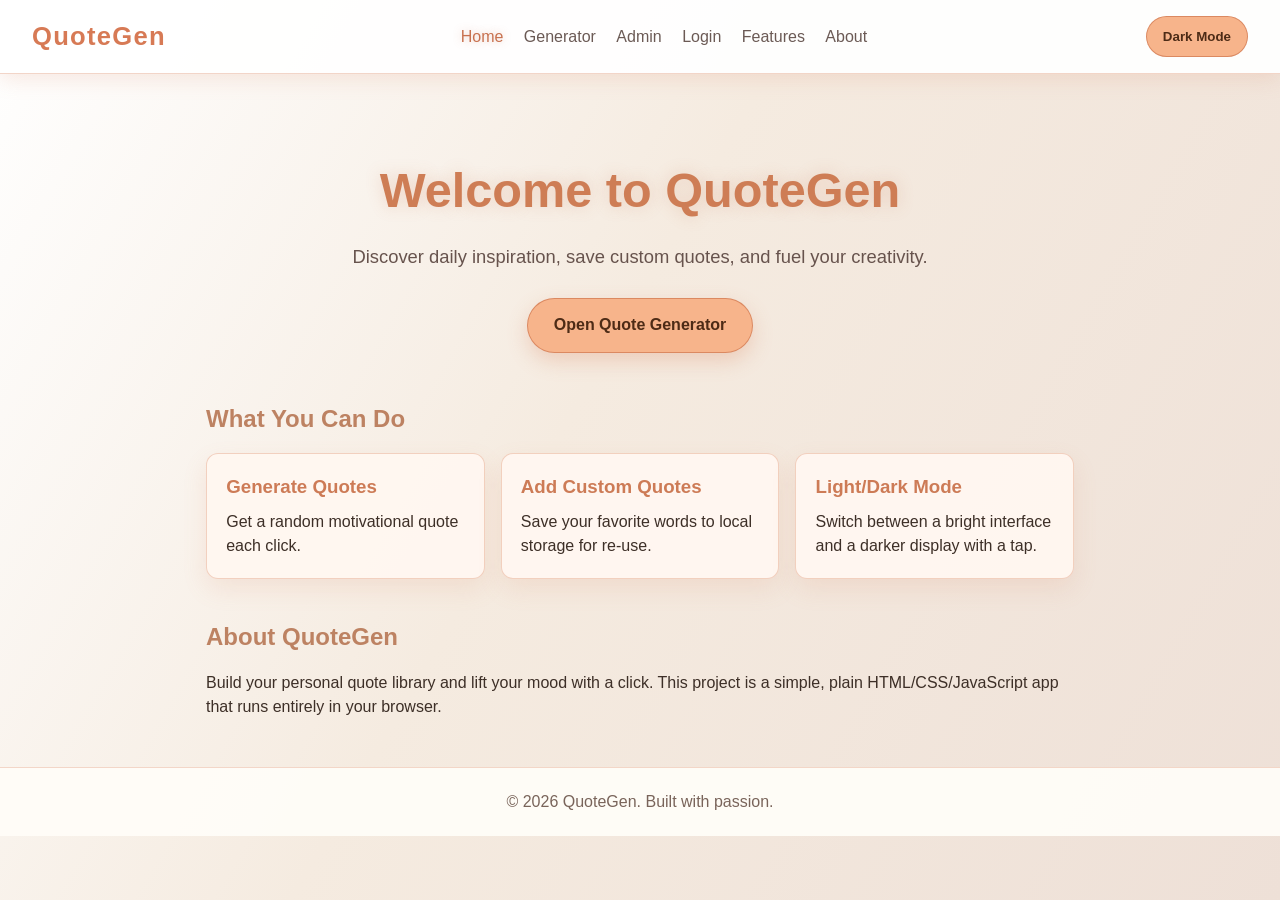
<file: index.html>
<!DOCTYPE html>
<html lang="en">
<head>
    <meta charset="UTF-8">
    <meta name="viewport" content="width=device-width, initial-scale=1.0">
    <title>QuoteGen Home</title>
    <link rel="stylesheet" href="QGHPage.css">
</head>
<body>
    <header class="site-header">
        <div class="logo">QuoteGen</div>
        <nav class="main-nav">
            <a href="index.html" class="active">Home</a>
            <a href="QGPage1.html">Generator</a>
            <a href="admin.html">Admin</a>
            <a href="login.html">Login</a>
            <a href="#features">Features</a>
            <a href="#about">About</a>
        </nav>
        <button id="themeToggle" class="theme-toggle" type="button">Dark Mode</button>
    </header>

    <main>
        <section class="hero">
            <h1>Welcome to QuoteGen</h1>
            <p>Discover daily inspiration, save custom quotes, and fuel your creativity.</p>
            <a class="cta" href="QGPage1.html">Open Quote Generator</a>
        </section>

        <section class="user-summary" id="userSummary"></section>

        <section id="features" class="features">
            <h2>What You Can Do</h2>
            <div class="feature-grid">
                <article>
                    <h3>Generate Quotes</h3>
                    <p>Get a random motivational quote each click.</p>
                </article>
                <article>
                    <h3>Add Custom Quotes</h3>
                    <p>Save your favorite words to local storage for re-use.</p>
                </article>
                <article>
                    <h3>Light/Dark Mode</h3>
                    <p>Switch between a bright interface and a darker display with a tap.</p>
                </article>
            </div>
        </section>

        <section id="about" class="about">
            <h2>About QuoteGen</h2>
            <p>Build your personal quote library and lift your mood with a click. This project is a simple, plain HTML/CSS/JavaScript app that runs entirely in your browser.</p>
        </section>
    </main>

    <footer class="site-footer">
        <p>© 2026 QuoteGen. Built with passion.</p>
    </footer>
    <script src="site.js"></script>
    <script>
        const userSummary = document.getElementById('userSummary');
        const currentUser = getCurrentUser();

        if (currentUser) {
            userSummary.innerHTML = `
                <div class="user-card">
                    <h2>Welcome back, ${escapeHtml(currentUser.displayName || currentUser.username)}</h2>
                    <p>Current streak: <strong>${currentUser.streakDays}</strong> day(s)</p>
                    <p>Today's uses: <strong>${currentUser.dailyUsageCount}</strong></p>
                    <p>Custom quotes saved: <strong>${currentUser.quotes.length}</strong></p>
                </div>
            `;
        }
    </script>
</body>
</html>
</file>
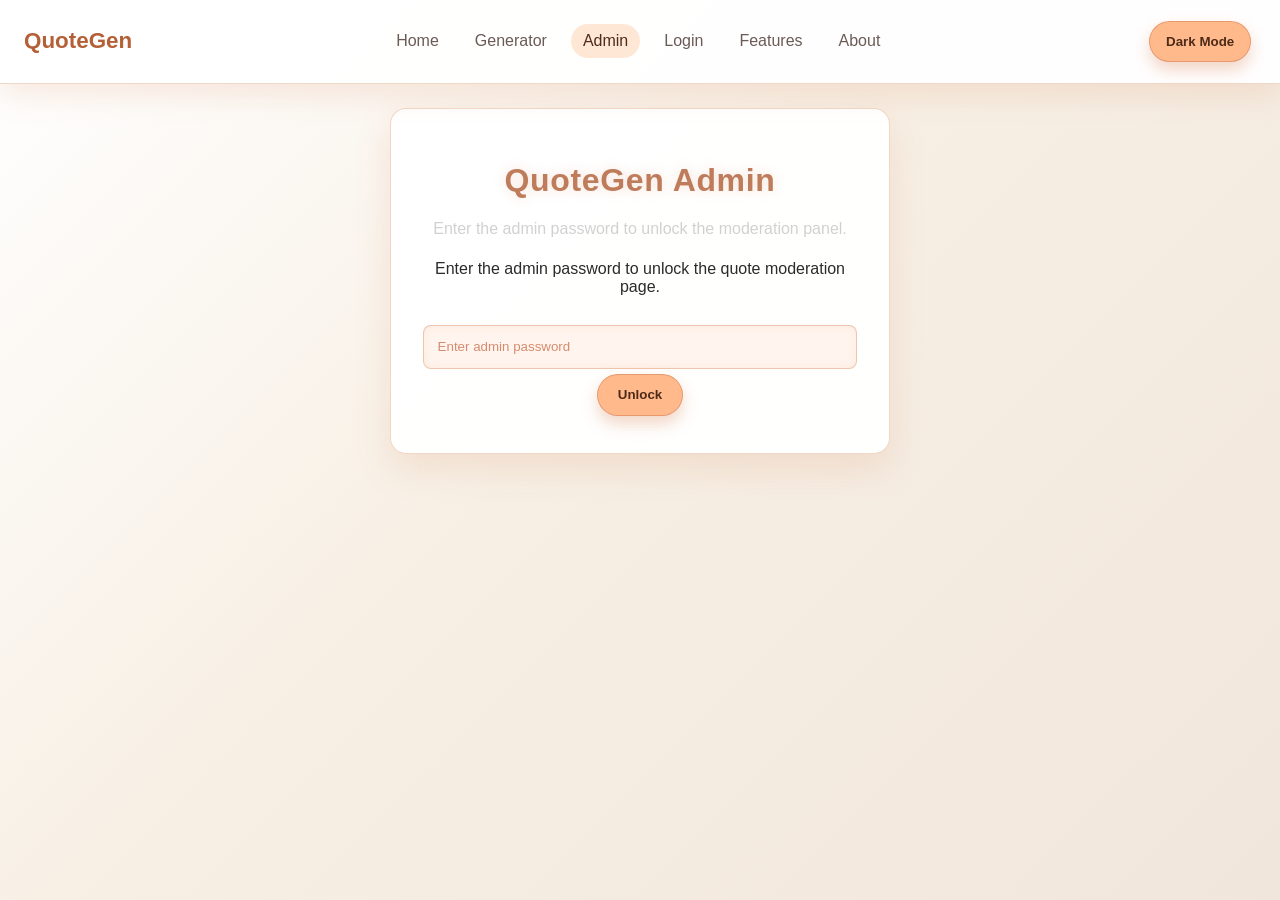
<file: admin.html>
<!DOCTYPE html>
<html lang="en">
<head>
    <meta charset="UTF-8">
    <meta name="viewport" content="width=device-width, initial-scale=1.0">
    <title>QuoteGen Admin</title>
    <link rel="stylesheet" href="QGPage1.css">
</head>
<body>
    <header class="site-header">
        <div class="logo">QuoteGen</div>
        <nav class="main-nav">
            <a href="index.html">Home</a>
            <a href="QGPage1.html">Generator</a>
            <a href="admin.html" class="active">Admin</a>
            <a href="login.html">Login</a>
            <a href="#features">Features</a>
            <a href="#about">About</a>
        </nav>
        <button id="themeToggle" class="theme-toggle" type="button">Dark Mode</button>
    </header>

    <div class="container">
        <h1>QuoteGen Admin</h1>
        <div id="adminNotification" class="notification hidden"></div>
        <div id="adminStatus" class="login-status"></div>

        <div id="adminLock" class="admin-lock">
            <p>Enter the admin password to unlock the quote moderation page.</p>
            <input type="password" id="adminPassword" placeholder="Enter admin password">
            <button id="unlockBtn">Unlock</button>
        </div>

        <div id="adminPanel" class="admin-panel hidden">
            <h2>All User Quotes</h2>
            <p>Only authorized users may view and delete quotes added by any registered user.</p>
            <div class="quote-dashboard admin-dashboard">
                <table class="quote-table public-table">
                    <thead>
                        <tr>
                            <th>Quote</th>
                            <th>Author</th>
                            <th>Words</th>
                            <th>Added</th>
                            <th>Actions</th>
                        </tr>
                    </thead>
                    <tbody id="adminQuoteBody"></tbody>
                </table>
            </div>
        </div>
    </div>

    <script src="site.js"></script>
    <script>
        const ADMIN_PASSWORD = '12345678';
        const adminPasswordInput = document.getElementById('adminPassword');
        const unlockBtn = document.getElementById('unlockBtn');
        const adminStatus = document.getElementById('adminStatus');
        const adminNotification = document.getElementById('adminNotification');
        const adminLock = document.getElementById('adminLock');
        const adminPanel = document.getElementById('adminPanel');
        const adminQuoteBody = document.getElementById('adminQuoteBody');

        function isAdminUnlocked() {
            return sessionStorage.getItem('quoteGenAdminUnlocked') === 'true';
        }

        function showAdminNotification(notification) {
            if (!notification) {
                adminNotification.classList.add('hidden');
                adminNotification.innerHTML = '';
                return;
            }

            adminNotification.classList.remove('hidden');
            adminNotification.innerHTML = `New community quote added by <strong>${escapeHtml(notification.author)}</strong>: "${escapeHtml(notification.text)}"`;
            markAdminQuoteNotificationSeen();
        }

        function renderAdminNotification() {
            const notification = getAdminQuoteNotification();
            if (notification && notification.addedAt && isAdminQuoteNotificationNew()) {
                showAdminNotification(notification);
            } else {
                showAdminNotification(null);
            }
        }

        function registerAdminNotificationWatcher() {
            registerAdminNotificationListener(() => {
                renderAdminNotification();
                if (isAdminUnlocked()) {
                    renderAdminPage();
                }
            });
        }

        function setAdminUnlocked(value) {
            sessionStorage.setItem('quoteGenAdminUnlocked', value ? 'true' : 'false');
        }

        function showAdminStatus(message, isError = false) {
            adminStatus.innerHTML = `<p>${escapeHtml(message)}</p>`;
            adminStatus.style.color = isError ? '#ff8a8a' : '#d1d1d1';
        }

        function renderAdminPage() {
            if (isAdminUnlocked()) {
                adminLock.classList.add('hidden');
                adminPanel.classList.remove('hidden');
                showAdminStatus('Admin unlocked. You may delete community quotes below.');
                renderAdminQuoteTable();
            } else {
                adminLock.classList.remove('hidden');
                adminPanel.classList.add('hidden');
                showAdminStatus('Enter the admin password to unlock the moderation panel.');
            }
        }

        function getAllQuotesWithSource() {
            const users = getUsers();
            const communityQuotes = getCommunityQuotes();
            const quoteRows = [];
            const seenKeys = new Set();

            communityQuotes.forEach((quote, index) => {
                const key = `${quote.username}|${quote.text}|${quote.addedAt}`;
                seenKeys.add(key);
                quoteRows.push({
                    type: 'community',
                    username: quote.username,
                    displayName: quote.author,
                    text: quote.text,
                    wordCount: quote.wordCount,
                    addedAt: quote.addedAt,
                    index
                });
            });

            Object.values(users).forEach((user) => {
                if (!Array.isArray(user.quotes)) return;

                user.quotes.forEach((quote, index) => {
                    const key = `${user.username}|${quote.text}|${quote.addedAt}`;
                    if (seenKeys.has(key)) return;
                    seenKeys.add(key);
                    quoteRows.push({
                        type: 'user',
                        username: user.username,
                        displayName: user.displayName,
                        text: quote.text,
                        wordCount: quote.wordCount,
                        addedAt: quote.addedAt,
                        index
                    });
                });
            });

            let legacyQuotes = [];
            try {
                legacyQuotes = JSON.parse(localStorage.getItem('quotes')) || [];
            } catch (error) {
                legacyQuotes = [];
            }

            legacyQuotes.forEach((text, legacyIndex) => {
                const key = `legacy|${text}|${legacyIndex}`;
                if (seenKeys.has(key)) return;
                quoteRows.push({
                    type: 'legacy',
                    username: 'unknown',
                    displayName: 'Unknown',
                    text,
                    wordCount: String(text).split(/\s+/).filter(Boolean).length,
                    addedAt: '',
                    legacyIndex
                });
            });

            return quoteRows.sort((a, b) => {
                if (!a.addedAt) return 1;
                if (!b.addedAt) return -1;
                return new Date(b.addedAt) - new Date(a.addedAt);
            });
        }

        function renderAdminQuoteTable() {
            const quotes = getAllQuotesWithSource();
            adminQuoteBody.innerHTML = '';

            if (quotes.length === 0) {
                const row = document.createElement('tr');
                row.innerHTML = `<td colspan="5">No community quotes are currently stored.</td>`;
                adminQuoteBody.appendChild(row);
                return;
            }

            quotes.forEach((quote) => {
                const row = document.createElement('tr');
                row.dataset.username = quote.username;
                row.dataset.quoteIndex = quote.index;
                row.dataset.type = quote.type;
                if (quote.type === 'legacy') {
                    row.dataset.legacyIndex = quote.legacyIndex;
                }
                row.innerHTML = `
                    <td>${escapeHtml(quote.text)}</td>
                    <td>${escapeHtml(quote.displayName || quote.username)}</td>
                    <td>${quote.wordCount}</td>
                    <td>${formatShortDate(quote.addedAt)}</td>
                    <td><button class="delete-quote-btn" data-type="${quote.type}" data-username="${escapeHtml(quote.username)}" data-index="${quote.index}" data-legacy-index="${quote.legacyIndex || ''}">Delete</button></td>
                `;
                adminQuoteBody.appendChild(row);
            });

            document.querySelectorAll('.delete-quote-btn').forEach((button) => {
                button.addEventListener('click', function () {
                    deleteQuote(
                        this.dataset.username,
                        Number(this.dataset.index),
                        this.dataset.type,
                        this.dataset.legacyIndex !== undefined && this.dataset.legacyIndex !== '' ? Number(this.dataset.legacyIndex) : null
                    );
                });
            });
        }

        function deleteQuote(username, quoteIndex, quoteType, legacyIndex) {
            if (quoteType === 'legacy') {
                let legacyQuotes = [];
                try {
                    legacyQuotes = JSON.parse(localStorage.getItem('quotes')) || [];
                } catch (error) {
                    legacyQuotes = [];
                }

                if (legacyIndex === null || legacyIndex === undefined || !legacyQuotes[legacyIndex]) {
                    showAdminStatus('Unable to delete that legacy quote.', true);
                    return;
                }

                legacyQuotes.splice(legacyIndex, 1);
                localStorage.setItem('quotes', JSON.stringify(legacyQuotes));
                renderAdminQuoteTable();
                showAdminStatus('Legacy quote deleted successfully.');
                return;
            }

            const user = getUser(username);
            if (!user || !Array.isArray(user.quotes) || !user.quotes[quoteIndex]) {
                showAdminStatus('Unable to delete that quote. It may already be removed.', true);
                return;
            }

            user.quotes.splice(quoteIndex, 1);
            saveUser(user);
            renderAdminQuoteTable();
            showAdminStatus('Quote deleted successfully.');
        }

        unlockBtn.addEventListener('click', function () {
            const password = adminPasswordInput.value.trim();
            if (password === ADMIN_PASSWORD) {
                setAdminUnlocked(true);
                renderAdminPage();
            } else {
                showAdminStatus('Incorrect admin password.', true);
            }
        });

        renderAdminNotification();
        registerAdminNotificationWatcher();
        renderAdminPage();
    </script>
</body>
</html>
</file>
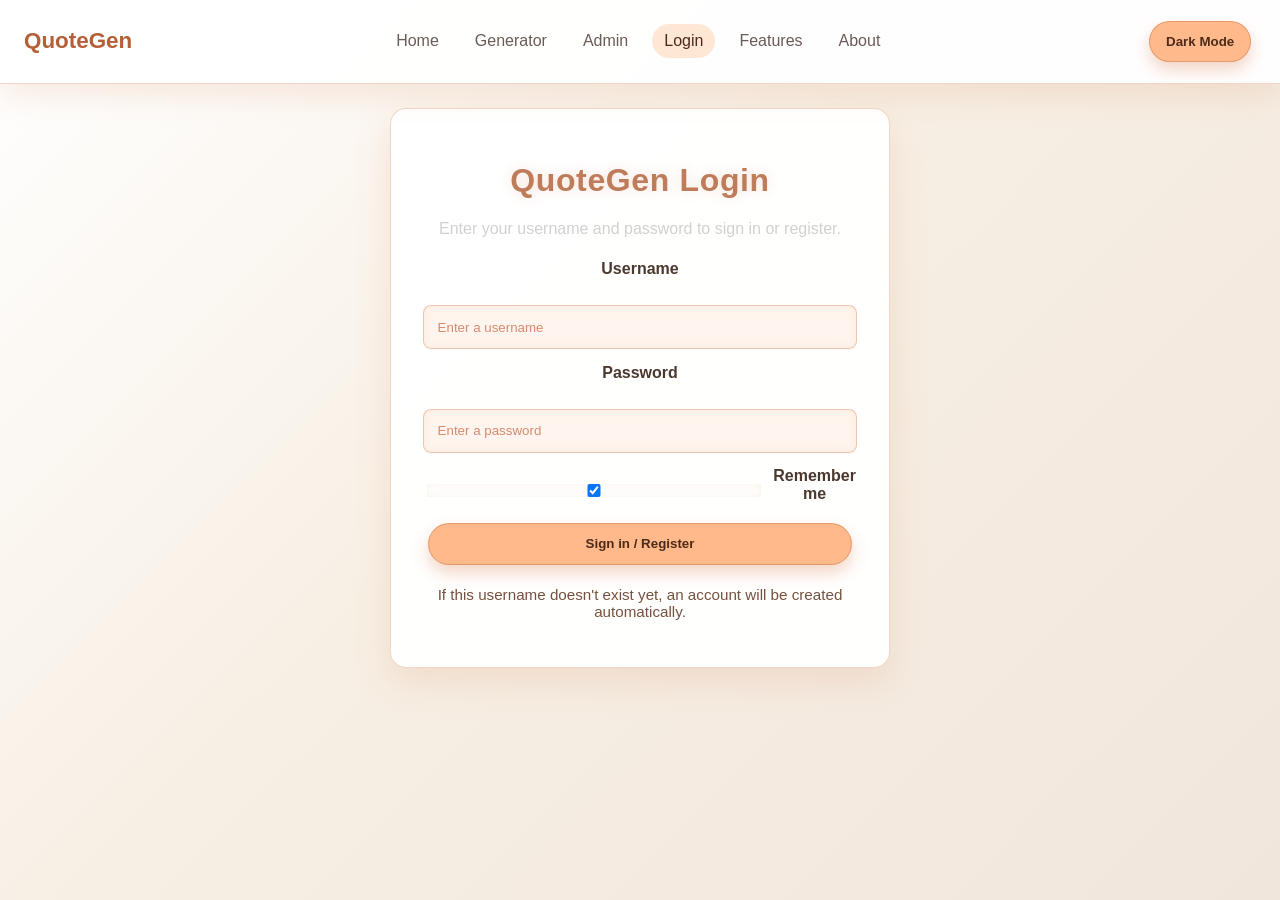
<file: login.html>
<!DOCTYPE html>
<html lang="en">
<head>
    <meta charset="UTF-8">
    <meta name="viewport" content="width=device-width, initial-scale=1.0">
    <title>QuoteGen Login</title>
    <link rel="stylesheet" href="QGPage1.css">
</head>
<body>
    <header class="site-header">
        <div class="logo">QuoteGen</div>
        <nav class="main-nav">
            <a href="index.html">Home</a>
            <a href="QGPage1.html">Generator</a>
            <a href="admin.html">Admin</a>
            <a href="login.html" class="active">Login</a>
            <a href="#features">Features</a>
            <a href="#about">About</a>
        </nav>
        <button id="themeToggle" class="theme-toggle" type="button">Dark Mode</button>
    </header>

    <div class="container">
        <h1>QuoteGen Login</h1>
        <div id="loginStatus" class="login-status"></div>
        <form id="loginForm" class="login-form">
            <label for="username">Username</label>
            <input type="text" id="username" placeholder="Enter a username" autocomplete="username">

            <label for="password">Password</label>
            <input type="password" id="password" placeholder="Enter a password" autocomplete="current-password">

            <div class="remember-row">
                <input type="checkbox" id="rememberMe" checked>
                <label for="rememberMe">Remember me</label>
            </div>

            <button type="submit">Sign in / Register</button>
        </form>
        <p class="login-note">If this username doesn't exist yet, an account will be created automatically.</p>
    </div>

    <script src="site.js"></script>
    <script>
        const loginForm = document.getElementById('loginForm');
        const loginStatus = document.getElementById('loginStatus');
        const usernameInput = document.getElementById('username');
        const passwordInput = document.getElementById('password');
        const rememberMeCheckbox = document.getElementById('rememberMe');

        const currentUser = getCurrentUser();

        function showStatus(message, isError = false) {
            loginStatus.innerHTML = `<p>${escapeHtml(message)}</p>`;
            loginStatus.style.color = isError ? '#ff8a8a' : '#d1d1d1';
        }

        function renderLoginStatus() {
            if (currentUser) {
                loginForm.style.display = 'none';
                loginStatus.innerHTML = `
                    <p>You are signed in as <strong>${escapeHtml(currentUser.displayName || currentUser.username)}</strong>.</p>
                    <p><a href="QGPage1.html">Go to Quote Generator</a> or <a href="#" id="logoutLink">Logout</a></p>
                `;
                document.getElementById('logoutLink').addEventListener('click', function (event) {
                    event.preventDefault();
                    clearCurrentUser();
                    location.reload();
                });
            } else {
                showStatus('Enter your username and password to sign in or register.');
            }
        }

        loginForm.addEventListener('submit', function (event) {
            event.preventDefault();

            const username = usernameInput.value.trim();
            const password = passwordInput.value;
            const remember = rememberMeCheckbox.checked;

            if (!username || !password) {
                showStatus('Username and password are required.', true);
                return;
            }

            const existing = getUser(username);
            if (existing) {
                if (!authenticateUser(username, password)) {
                    showStatus('Incorrect password. Please try again.', true);
                    return;
                }

                loginUser(username, password, remember);
                window.location.href = 'QGPage1.html';
                return;
            }

            const newUser = registerUser(username, password);
            if (!newUser) {
                showStatus('Username is already in use. Choose a different one.', true);
                return;
            }

            loginUser(username, password, remember);
            window.location.href = 'QGPage1.html';
        });

        renderLoginStatus();
    </script>
</body>
</html>
</file>
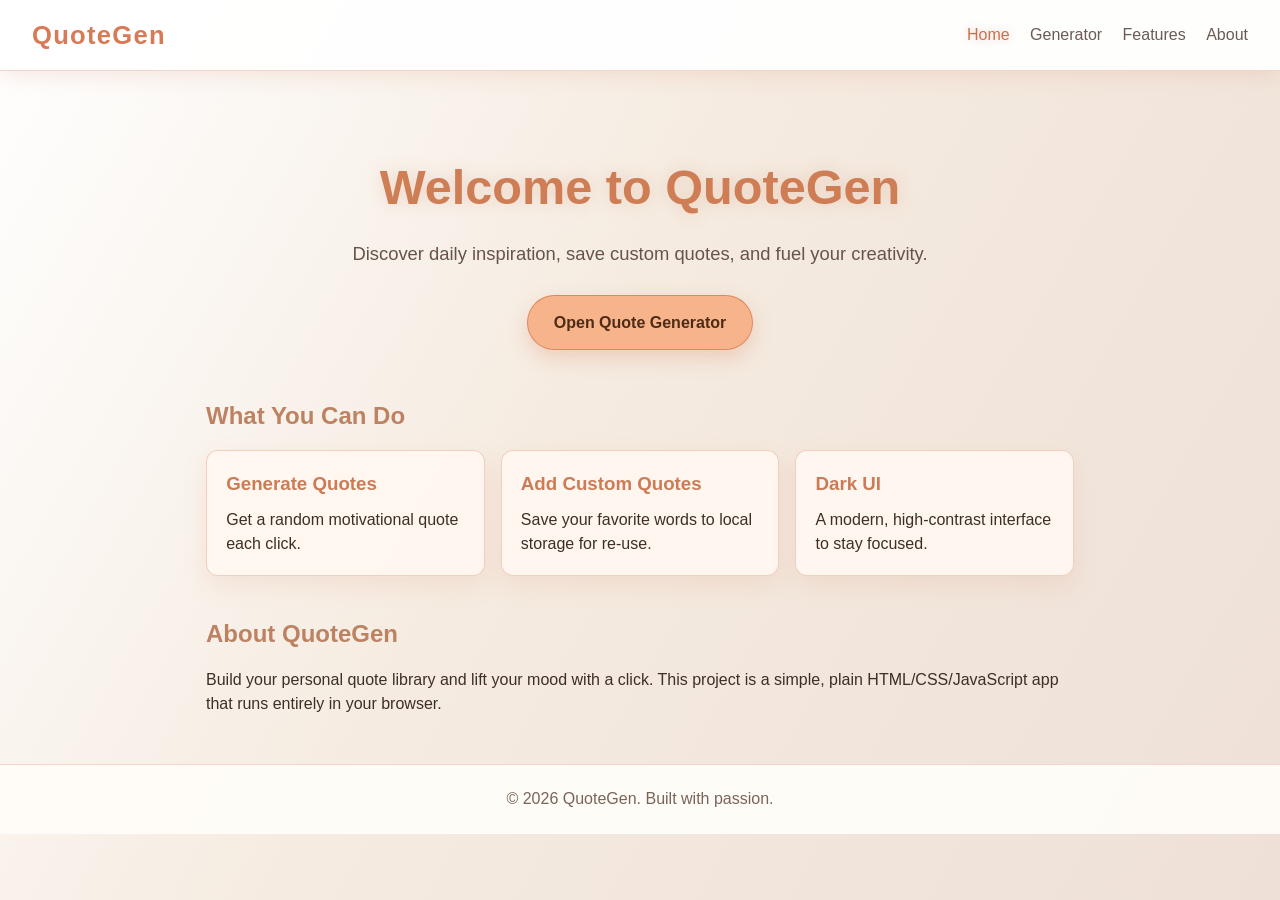
<file: QGHPage.html>
<!DOCTYPE html>
<html lang="en">
<head>
    <meta charset="UTF-8">
    <meta name="viewport" content="width=device-width, initial-scale=1.0">
    <title>QuoteGen Home</title>
    <link rel="stylesheet" href="QGHPage.css">
</head>
<body>
    <header class="site-header">
        <div class="logo">QuoteGen</div>
        <nav class="main-nav">
            <a href="QGHPage.html" class="active">Home</a>
            <a href="QGPage1.html">Generator</a>
            <a href="#features">Features</a>
            <a href="#about">About</a>
        </nav>
    </header>

    <main>
        <section class="hero">
            <h1>Welcome to QuoteGen</h1>
            <p>Discover daily inspiration, save custom quotes, and fuel your creativity.</p>
            <a class="cta" href="QGPage1.html">Open Quote Generator</a>
        </section>

        <section id="features" class="features">
            <h2>What You Can Do</h2>
            <div class="feature-grid">
                <article>
                    <h3>Generate Quotes</h3>
                    <p>Get a random motivational quote each click.</p>
                </article>
                <article>
                    <h3>Add Custom Quotes</h3>
                    <p>Save your favorite words to local storage for re-use.</p>
                </article>
                <article>
                    <h3>Dark UI</h3>
                    <p>A modern, high-contrast interface to stay focused.</p>
                </article>
            </div>
        </section>

        <section id="about" class="about">
            <h2>About QuoteGen</h2>
            <p>Build your personal quote library and lift your mood with a click. This project is a simple, plain HTML/CSS/JavaScript app that runs entirely in your browser.</p>
        </section>
    </main>

    <footer class="site-footer">
        <p>© 2026 QuoteGen. Built with passion.</p>
    </footer>
</body>
</html>
</file>
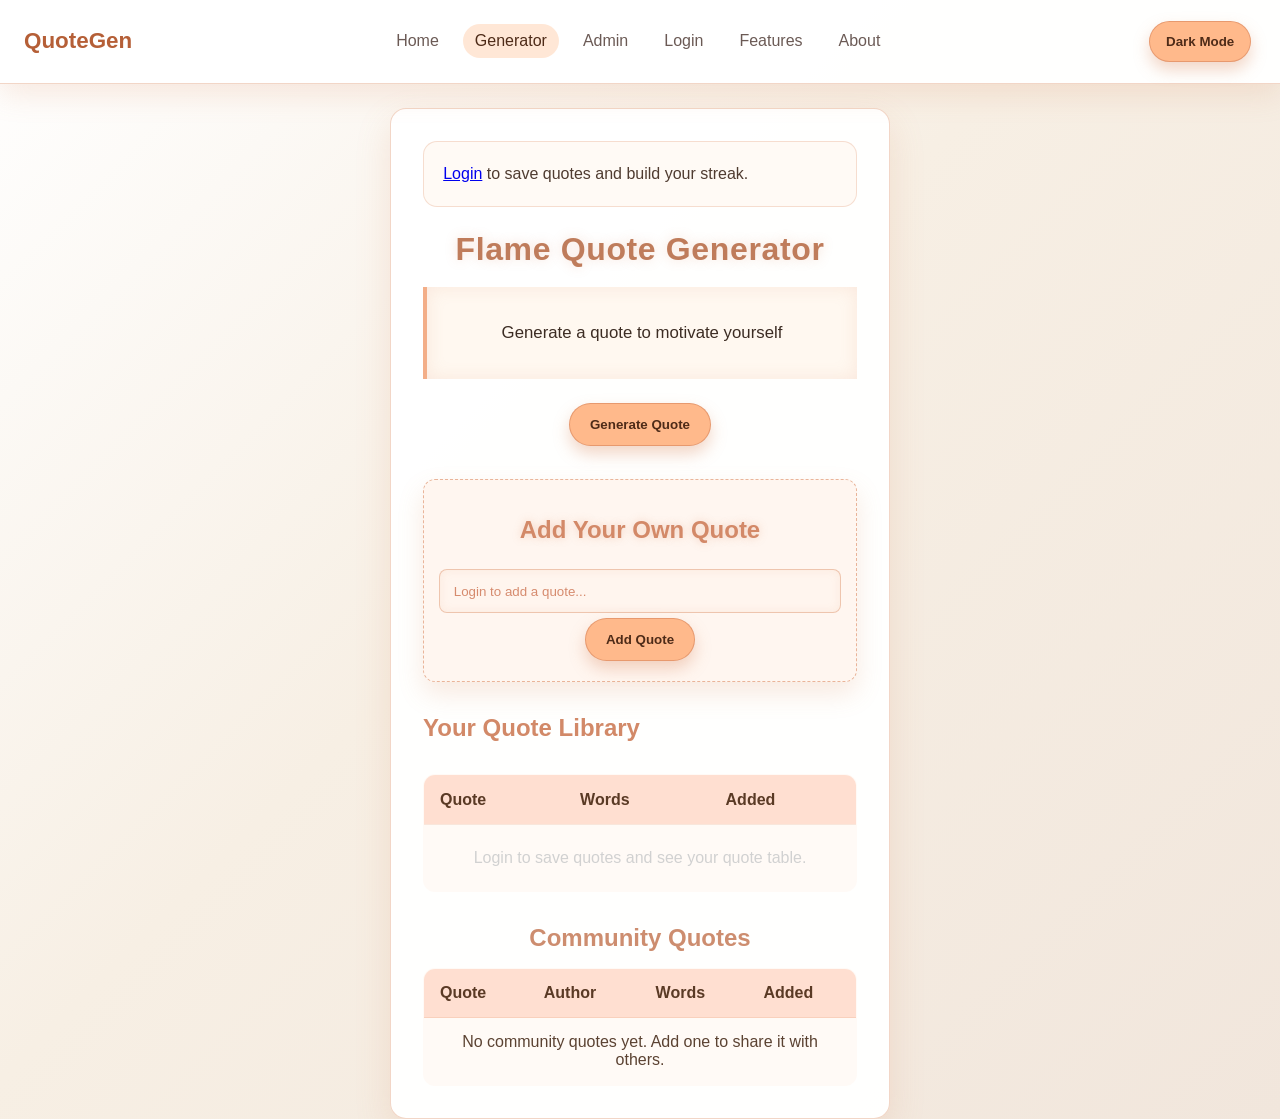
<file: QGPage1.html>
<!DOCTYPE html>
<html lang="en">
<head>
    <meta charset="UTF-8">
    <meta name="viewport" content="width=device-width, initial-scale=1.0">
    <title>QuoteGen Generator</title>
    <link rel="stylesheet" href="QGPage1.css">
</head>

<body>

    <header class="site-header">
        <div class="logo">QuoteGen</div>
        <nav class="main-nav">
            <a href="index.html">Home</a>
            <a href="QGPage1.html" class="active">Generator</a>
            <a href="admin.html">Admin</a>
            <a id="loginAction" href="login.html">Login</a>
            <a href="#features">Features</a>
            <a href="#about">About</a>
        </nav>
        <button id="themeToggle" class="theme-toggle" type="button">Dark Mode</button>
    </header>

    <div class="container">
        <div id="userPanel" class="user-panel"></div>

        <h1>Flame Quote Generator</h1>

        <div class="quote-box">
            <p id="quote">Generate a quote to motivate yourself</p>
        </div>

        <button id="generateBtn">Generate Quote</button>

        <div class="add-quote-section">

            <h2>Add Your Own Quote</h2>

            <input type="text" id="newQuote" placeholder="Write a quote...">

            <button id="addQuoteBtn">Add Quote</button>

        </div>

        <div class="quote-dashboard">
            <h2>Your Quote Library</h2>
            <div class="stats-grid" id="statsGrid"></div>
            <table class="quote-table">
                <thead>
                    <tr>
                        <th>Quote</th>
                        <th>Words</th>
                        <th>Added</th>
                    </tr>
                </thead>
                <tbody id="quoteTableBody"></tbody>
            </table>
        </div>

        <div class="public-quote-section">
            <h2>Community Quotes</h2>
            <table class="quote-table public-table">
                <thead>
                    <tr>
                        <th>Quote</th>
                        <th>Author</th>
                        <th>Words</th>
                        <th>Added</th>
                    </tr>
                </thead>
                <tbody id="publicQuoteBody"></tbody>
            </table>
        </div>

    </div>

<script src="site.js"></script>
<script src="QGPage1.js"></script>

</body>
</html>
</file>
<file: QGHPage.css>
* {
    box-sizing: border-box;
    margin: 0;
    padding: 0;
}

body {
    font-family: 'Segoe UI', Tahoma, Geneva, Verdana, sans-serif;
    background: linear-gradient(120deg, #ffffff 0%, #f5ebe0 45%, #eee0d7 100%);
    color: #3d2f27;
    min-height: 100vh;
    line-height: 1.5;
}

.site-header {
    display: flex;
    justify-content: space-between;
    align-items: center;
    padding: 1rem 2rem;
    border-bottom: 1px solid rgba(217, 135, 99, 0.35);
    position: sticky;
    top: 0;
    background: rgba(255, 255, 255, 0.95);
    box-shadow: 0 5px 20px rgba(217, 135, 99, 0.18);
    z-index: 100;
}

.logo {
    font-size: 1.6rem;
    font-weight: 800;
    letter-spacing: 0.05em;
    color: #d77a55;
}

.main-nav a {
    color: #6b5a55;
    text-decoration: none;
    margin-left: 1rem;
    transition: color 0.2s ease, text-shadow 0.2s ease;
}

.main-nav a.active,
.main-nav a:hover {
    color: #c8714f;
    text-shadow: 0 0 8px rgba(200, 113, 79, 0.35);
}

.hero {
    text-align: center;
    margin: 5rem auto 3rem;
    max-width: 760px;
    padding: 0 1rem;
}

.hero h1 {
    font-size: clamp(2rem, 3.8vw, 3.4rem);
    margin-bottom: 1rem;
    color: #ce7d55;
    text-shadow: 0 0 16px rgba(206, 125, 85, 0.25);
}

.hero p {
    font-size: 1.15rem;
    margin-bottom: 1.7rem;
    color: #67534d;
}

.cta {
    display: inline-block;
    padding: 0.9rem 1.6rem;
    background-color: #f7b48b;
    color: #4d2b16;
    border-radius: 999px;
    text-decoration: none;
    font-weight: 700;
    border: 1px solid rgba(217, 132, 93, 0.9);
    box-shadow: 0 8px 20px rgba(217, 135, 99, 0.3);
    transition: transform 0.2s ease, background 0.2s ease, box-shadow 0.2s ease;
}

.cta:hover {
    transform: translateY(-2px);
    background: #ffccad;
    box-shadow: 0 12px 28px rgba(217, 135, 99, 0.45);
}

.theme-toggle {
    background: #f7b48b;
    color: #4d2b16;
    border: 1px solid rgba(217, 132, 93, 0.9);
    padding: 0.75rem 1rem;
    border-radius: 999px;
    cursor: pointer;
    font-weight: 700;
    transition: transform 0.2s ease, background 0.2s ease, box-shadow 0.2s ease;
}

.theme-toggle:hover {
    transform: translateY(-2px);
    background: #ffccad;
}

.features,
.about {
    margin: 2.5rem auto;
    max-width: 900px;
    padding: 0 1rem;
}

.features h2,
.about h2 {
    margin-bottom: 1rem;
    color: #bd8262;
}

.feature-grid {
    display: grid;
    grid-template-columns: repeat(auto-fit, minmax(230px, 1fr));
    gap: 1rem;
}

.feature-grid article {
    background: rgba(255, 247, 241, 0.95);
    border: 1px solid rgba(217, 135, 99, 0.35);
    border-radius: 12px;
    padding: 1.2rem;
    box-shadow: 0 10px 25px rgba(217, 135, 99, 0.14);
}

.feature-grid h3 {
    margin-bottom: 0.6rem;
    color: #cd7b56;
}

.user-summary {
    margin: 2rem auto 0;
    max-width: 900px;
    padding: 0 1rem;
}

.user-card {
    background: rgba(255, 250, 245, 0.95);
    border: 1px solid rgba(245, 206, 169, 0.35);
    border-radius: 14px;
    padding: 1.3rem 1.25rem;
    box-shadow: 0 10px 24px rgba(245, 206, 169, 0.12);
}

.user-card h2 {
    margin-bottom: 0.75rem;
    color: #d69d74;
}

.user-card p {
    margin: 0.5rem 0;
    color: #7a5f52;
}

.site-footer {
    text-align: center;
    padding: 1.4rem;
    border-top: 1px solid rgba(217, 135, 99, 0.32);
    margin-top: 3rem;
    color: #79645a;
    background: rgba(255, 253, 248, 0.95);
}

@media (max-width: 720px) {
    .site-header {
        flex-direction: column;
        align-items: flex-start;
        padding: 1rem;
    }

    .main-nav {
        display: flex;
        flex-wrap: wrap;
        gap: 0.75rem;
        margin-top: 0.85rem;
        width: 100%;
    }

    .main-nav a {
        margin: 0;
    }

    .logo {
        margin-bottom: 0.65rem;
    }
}

.dark-mode {
    background: linear-gradient(120deg, #000 0%, #0d0d0d 45%, #1b1b1b 100%);
    color: #f8f8f8;
}

.dark-mode .site-header {
    background: rgba(0, 0, 0, 0.86);
    border-bottom-color: rgba(255, 0, 0, 0.25);
    box-shadow: 0 5px 20px rgba(255, 0, 0, 0.25);
}

.dark-mode .logo {
    color: #ff3737;
}

.dark-mode .main-nav a {
    color: #cccccc;
}

.dark-mode .main-nav a.active,
.dark-mode .main-nav a:hover {
    color: #ff3d3d;
    text-shadow: 0 0 12px rgba(255, 61, 61, 0.75);
}

.dark-mode .hero h1 {
    color: #ff3f3f;
    text-shadow: 0 0 16px rgba(255, 63, 63, 0.5);
}

.dark-mode .hero p {
    color: #e6e6e6;
}

.dark-mode .cta {
    background-color: #c60000;
    color: #fff;
    border-color: rgba(255, 61, 61, 0.9);
    box-shadow: 0 8px 20px rgba(255, 0, 0, 0.4);
}

.dark-mode .cta:hover {
    background: #ff4f4f;
    box-shadow: 0 12px 28px rgba(255, 0, 0, 0.55);
}

.dark-mode .feature-grid article,
.dark-mode .user-card,
.dark-mode .site-footer {
    background: rgba(18, 10, 14, 0.82);
    border-color: rgba(255, 0, 0, 0.24);
    box-shadow: 0 10px 25px rgba(255, 0, 0, 0.15);
}

.dark-mode .feature-grid h3 {
    color: #ff4747;
}

.dark-mode .user-card h2 {
    color: #ffd86b;
}

.dark-mode .user-card p {
    color: #e8e2b7;
}

.dark-mode .theme-toggle {
    background: #ff4f4f;
    color: #ffffff;
    border-color: rgba(255, 61, 61, 0.9);
    box-shadow: 0 8px 20px rgba(255, 0, 0, 0.4);
}

.dark-mode .theme-toggle:hover {
    background: #ff7171;
}

.dark-mode .site-header {
    background: rgba(8, 8, 8, 0.92);
    border-color: rgba(255, 45, 45, 0.35);
    box-shadow: 0 10px 30px rgba(255, 0, 0, 0.35);
}

.dark-mode .logo {
    color: #ffb8b8;
}

.dark-mode .main-nav a {
    color: #fbe1df;
}

.dark-mode .main-nav a:hover,
.dark-mode .main-nav a.active {
    background: rgba(255, 80, 80, 0.18);
    color: #fff;
}

@media (max-width: 720px) {
    .site-header {
        flex-direction: column;
        align-items: flex-start;
        padding: 1rem;
        row-gap: 0.75rem;
    }

    .main-nav {
        display: flex;
        flex-wrap: wrap;
        gap: 0.75rem;
        margin-top: 0.75rem;
        width: 100%;
    }

    .main-nav a {
        margin: 0;
    }

    .logo {
        margin-bottom: 0.5rem;
    }
}
</file>
<file: QGPage1.css>
* {
    box-sizing: border-box;
}

body {
    margin: 0;
    font-family: 'Segoe UI', Tahoma, Geneva, Verdana, sans-serif;
    background: linear-gradient(135deg, #ffffff 0%, #f7efe4 45%, #f1e6dc 100%);
    color: #2b2b2b;
    min-height: 100vh;
    padding: 0;
}

.top-links {
    position: fixed;
    top: 1rem;
    left: 1rem;
    z-index: 100;
    display: flex;
    flex-wrap: wrap;
    align-items: center;
    gap: 0.75rem;
}

.site-header {
    display: flex;
    justify-content: space-between;
    align-items: center;
    padding: 1rem 1.5rem;
    border-bottom: 1px solid rgba(218, 137, 96, 0.35);
    position: sticky;
    top: 0;
    background: rgba(255, 255, 255, 0.96);
    box-shadow: 0 10px 30px rgba(218, 137, 96, 0.18);
    z-index: 100;
}

.logo {
    font-size: 1.4rem;
    font-weight: 800;
    color: #b55f37;
}

.main-nav {
    display: flex;
    flex-wrap: wrap;
    gap: 0.75rem;
    align-items: center;
}

.main-nav a {
    color: #6b5a55;
    text-decoration: none;
    padding: 0.5rem 0.75rem;
    border-radius: 999px;
    transition: background-color 0.2s ease, color 0.2s ease;
}

.main-nav a:hover,
.main-nav a.active {
    background: rgba(255, 185, 139, 0.35);
    color: #4e2b18;
}

@media (max-width: 720px) {
    .site-header {
        flex-direction: column;
        align-items: flex-start;
        row-gap: 0.75rem;
    }

    .main-nav {
        width: 100%;
    }

    .main-nav a {
        flex: 1 1 auto;
        min-width: 120px;
    }
}

.back-home {
    color: #b55f37;
    background: rgba(255, 255, 255, 0.92);
    padding: 0.6rem 1rem;
    border: 1px solid rgba(218, 137, 96, 0.6);
    border-radius: 10px;
    text-decoration: none;
    font-weight: 700;
    box-shadow: 0 4px 16px rgba(218, 137, 96, 0.25);
    transition: all 0.2s ease;
}

.back-home:hover {
    color: #ffffff;
    background: rgba(255, 161, 122, 0.95);
    box-shadow: 0 6px 20px rgba(218, 137, 96, 0.35);
}

.theme-toggle {
    background: #ffb98b;
    color: #4e2b18;
    border: 1px solid rgba(218, 137, 96, 0.65);
    padding: 0.75rem 1rem;
    border-radius: 999px;
    cursor: pointer;
    transition: transform 0.2s ease, box-shadow 0.2s ease, background-color 0.2s ease;
    font-weight: 600;
}

.theme-toggle:hover {
    background: #ffd3b7;
}

.container {
    background: rgba(255, 255, 255, 0.96);
    border: 1px solid rgba(218, 137, 96, 0.35);
    border-radius: 16px;
    padding: 2rem;
    text-align: center;
    width: min(95%, 500px);
    margin: 1.5rem auto 0;
    box-shadow: 0 14px 35px rgba(218, 137, 96, 0.18);
}

h1 {
    color: #bf7c5b;
    margin-bottom: 1.2rem;
    letter-spacing: 0.02em;
    text-shadow: 0 0 12px rgba(218, 137, 96, 0.25);
}

.quote-box {
    background: rgba(255, 248, 240, 0.95);
    border-left: 4px solid #f3ae88;
    padding: 1.2rem;
    margin-bottom: 1.2rem;
    min-height: 70px;
    color: #3c2c23;
    display: flex;
    align-items: center;
    justify-content: center;
    font-size: 1.05rem;
    box-shadow: inset 0 0 18px rgba(218, 137, 96, 0.14);
}

button {
    background: #ffb98b;
    color: #4e2b18;
    border: 1px solid rgba(218, 137, 96, 0.65);
    padding: 0.8rem 1.25rem;
    margin: 0.3rem;
    border-radius: 999px;
    cursor: pointer;
    transition: transform 0.2s ease, box-shadow 0.2s ease, background-color 0.2s ease;
    font-weight: 600;
    box-shadow: 0 8px 16px rgba(218, 137, 96, 0.35);
}

button:hover {
    background: #ffd3b7;
    transform: translateY(-2px);
    box-shadow: 0 12px 20px rgba(218, 137, 96, 0.45);
}

input {
    width: 100%;
    max-width: 100%;
    padding: 0.85rem;
    margin-top: 0.8rem;
    border: 1px solid rgba(218, 137, 96, 0.45);
    border-radius: 8px;
    background: rgba(255, 245, 238, 0.95);
    color: #3d2d24;
    box-shadow: inset 0 0 10px rgba(218, 137, 96, 0.12);
}

input::placeholder {
    color: #d68b6e;
}

.add-quote-section {
    margin-top: 1.8rem;
    background: rgba(255, 246, 240, 0.95);
    border: 1px dashed rgba(218, 137, 96, 0.6);
    border-radius: 12px;
    padding: 1rem 0.95rem;
    box-shadow: 0 12px 26px rgba(218, 137, 96, 0.18);
}

.add-quote-section h2 {
    color: #d38968;
    margin-bottom: 0.75rem;
    text-shadow: 0 0 8px rgba(218, 137, 96, 0.35);
}

.login-status {
    margin-bottom: 1.2rem;
    color: #4f3b30;
    line-height: 1.4;
}

.login-form {
    display: flex;
    flex-direction: column;
    gap: 0.9rem;
}

.login-form label {
    color: #4b382f;
    font-weight: 600;
}

.verification-section {
    background: rgba(255, 248, 241, 0.95);
    border: 1px solid rgba(218, 137, 96, 0.35);
    border-radius: 12px;
    padding: 1rem;
}

.hidden {
    display: none;
}

.notification {
    background: rgba(255, 229, 216, 0.95);
    border: 1px solid rgba(217, 135, 99, 0.55);
    color: #4e2b18;
    padding: 1rem 1.25rem;
    border-radius: 12px;
    margin-bottom: 1rem;
    text-align: left;
}

.dark-mode .notification {
    background: rgba(76, 0, 0, 0.9);
    border-color: rgba(255, 90, 90, 0.6);
    color: #f5d6d6;
}

.remember-row {
    display: flex;
    align-items: center;
    gap: 0.5rem;
    color: #5f4638;
}

.login-note {
    margin-top: 1rem;
    color: #76513f;
    font-size: 0.95rem;
}

.verification-actions {
    display: flex;
    flex-wrap: wrap;
    gap: 0.7rem;
    margin-top: 0.7rem;
}

.verification-hint {
    margin-top: 0.85rem;
    color: #7d5b4a;
    font-size: 0.95rem;
}

.public-quote-section {
    margin-top: 2rem;
}

.public-quote-section h2 {
    color: #cd8d6f;
    margin-bottom: 1rem;
}

.public-table th, .public-table td {
    padding: 0.9rem 1rem;
}

.public-table th {
    background: rgba(255, 206, 181, 0.6);
}

.public-table tbody tr:nth-child(even) {
    background: rgba(255, 246, 239, 0.8);
}

.user-panel {
    margin-bottom: 1.5rem;
}

.user-panel-card {
    background: rgba(255, 250, 245, 0.95);
    border: 1px solid rgba(218, 137, 96, 0.25);
    border-radius: 14px;
    padding: 1rem 1.2rem;
    margin-bottom: 1rem;
    text-align: left;
}

.user-panel-card p {
    margin: 0.45rem 0;
    color: #4f3b30;
}

.quote-dashboard {
    margin-top: 2rem;
    text-align: left;
}

.quote-dashboard h2 {
    color: #d28968;
    margin-bottom: 1rem;
}

.stats-grid {
    display: grid;
    gap: 1rem;
    margin-bottom: 1rem;
}

.quote-table {
    width: 100%;
    border-collapse: collapse;
    margin-top: 1rem;
    background: rgba(255, 250, 246, 0.95);
    border: 1px solid rgba(218, 137, 96, 0.25);
    border-radius: 12px;
    overflow: hidden;
}

.quote-table th,
.quote-table td {
    padding: 0.95rem 1rem;
    border-bottom: 1px solid rgba(218, 137, 96, 0.18);
}

.quote-table th {
    background: rgba(255, 203, 179, 0.55);
    color: #5a3a25;
    text-align: left;
}

.quote-table tbody tr:nth-child(even) {
    background: rgba(255, 245, 238, 0.8);
}

.quote-table td {
    color: #5b4232;
}

.dark-mode {
    background: linear-gradient(135deg, #000 0%, #080808 45%, #161616 100%);
    color: #f8f8f8;
}

.dark-mode .container {
    background: rgba(8, 8, 8, 0.95);
    border-color: rgba(255, 0, 0, 0.3);
    box-shadow: 0 14px 35px rgba(255, 0, 0, 0.35);
}

.dark-mode .site-header {
    background: rgba(8, 8, 8, 0.92);
    border-color: rgba(255, 0, 0, 0.3);
    box-shadow: 0 10px 30px rgba(255, 0, 0, 0.35);
}

.dark-mode .logo {
    color: #ff9a9a;
}

.dark-mode .main-nav a {
    color: #f0d0cc;
    background: transparent;
}

.dark-mode .main-nav a:hover,
.dark-mode .main-nav a.active {
    background: rgba(255, 75, 75, 0.2);
    color: #fff;
}

.dark-mode .top-links {
    gap: 0.75rem;
}

.dark-mode .back-home {
    color: #ff4c4c;
    background: rgba(0, 0, 0, 0.6);
    border-color: rgba(255, 0, 0, 0.6);
    box-shadow: 0 4px 16px rgba(255, 0, 0, 0.45);
}

.dark-mode .theme-toggle {
    background: #d50000;
    color: #fff;
    border-color: rgba(255, 90, 90, 0.7);
    box-shadow: 0 8px 16px rgba(255, 0, 0, 0.4);
}

.dark-mode .theme-toggle:hover {
    background: #ff3c3c;
}

.dark-mode .quote-box {
    background: rgba(17, 17, 17, 0.88);
    border-left-color: #ff2f2f;
    color: #f8f8f8;
}

.dark-mode button {
    background: #d50000;
    color: #fff;
    border-color: rgba(255, 90, 90, 0.7);
    box-shadow: 0 8px 16px rgba(255, 0, 0, 0.4);
}

.dark-mode button:hover {
    background: #ff3c3c;
}

.dark-mode input {
    background: rgba(22, 22, 22, 0.9);
    color: #f8f8f8;
    border-color: rgba(255, 0, 0, 0.4);
}

.dark-mode .add-quote-section,
.dark-mode .verification-section,
.dark-mode .user-panel-card,
.dark-mode .quote-table {
    background: rgba(17, 17, 17, 0.9);
    border-color: rgba(255, 0, 0, 0.3);
}

.dark-mode .quote-table th {
    background: rgba(255, 0, 0, 0.12);
    color: #f9f9f9;
}

.dark-mode .quote-table tbody tr:nth-child(even) {
    background: rgba(255, 255, 255, 0.03);
}

.dark-mode .public-table th {
    background: rgba(255, 0, 0, 0.12);
}

.dark-mode .public-table tbody tr:nth-child(even) {
    background: rgba(255, 255, 255, 0.04);
}

@media (max-width: 720px) {
    .top-links {
        left: 0.75rem;
        right: 0.75rem;
        width: auto;
        justify-content: flex-start;
    }

    .top-links a,
    .top-links button {
        flex: 1 1 auto;
        min-width: 120px;
    }

    .container {
        padding-top: 5.5rem;
    }
}

.dark-mode .login-status,
.dark-mode .login-note,
.dark-mode .verification-hint,
.dark-mode .user-panel-card p,
.dark-mode .quote-table td,
.dark-mode .public-table td {
    color: #e4e4e4;
}


.quote-table td[colspan="3"] {
    text-align: center;
    padding: 1.5rem;
    color: #d1d1d1;
}
</file>
